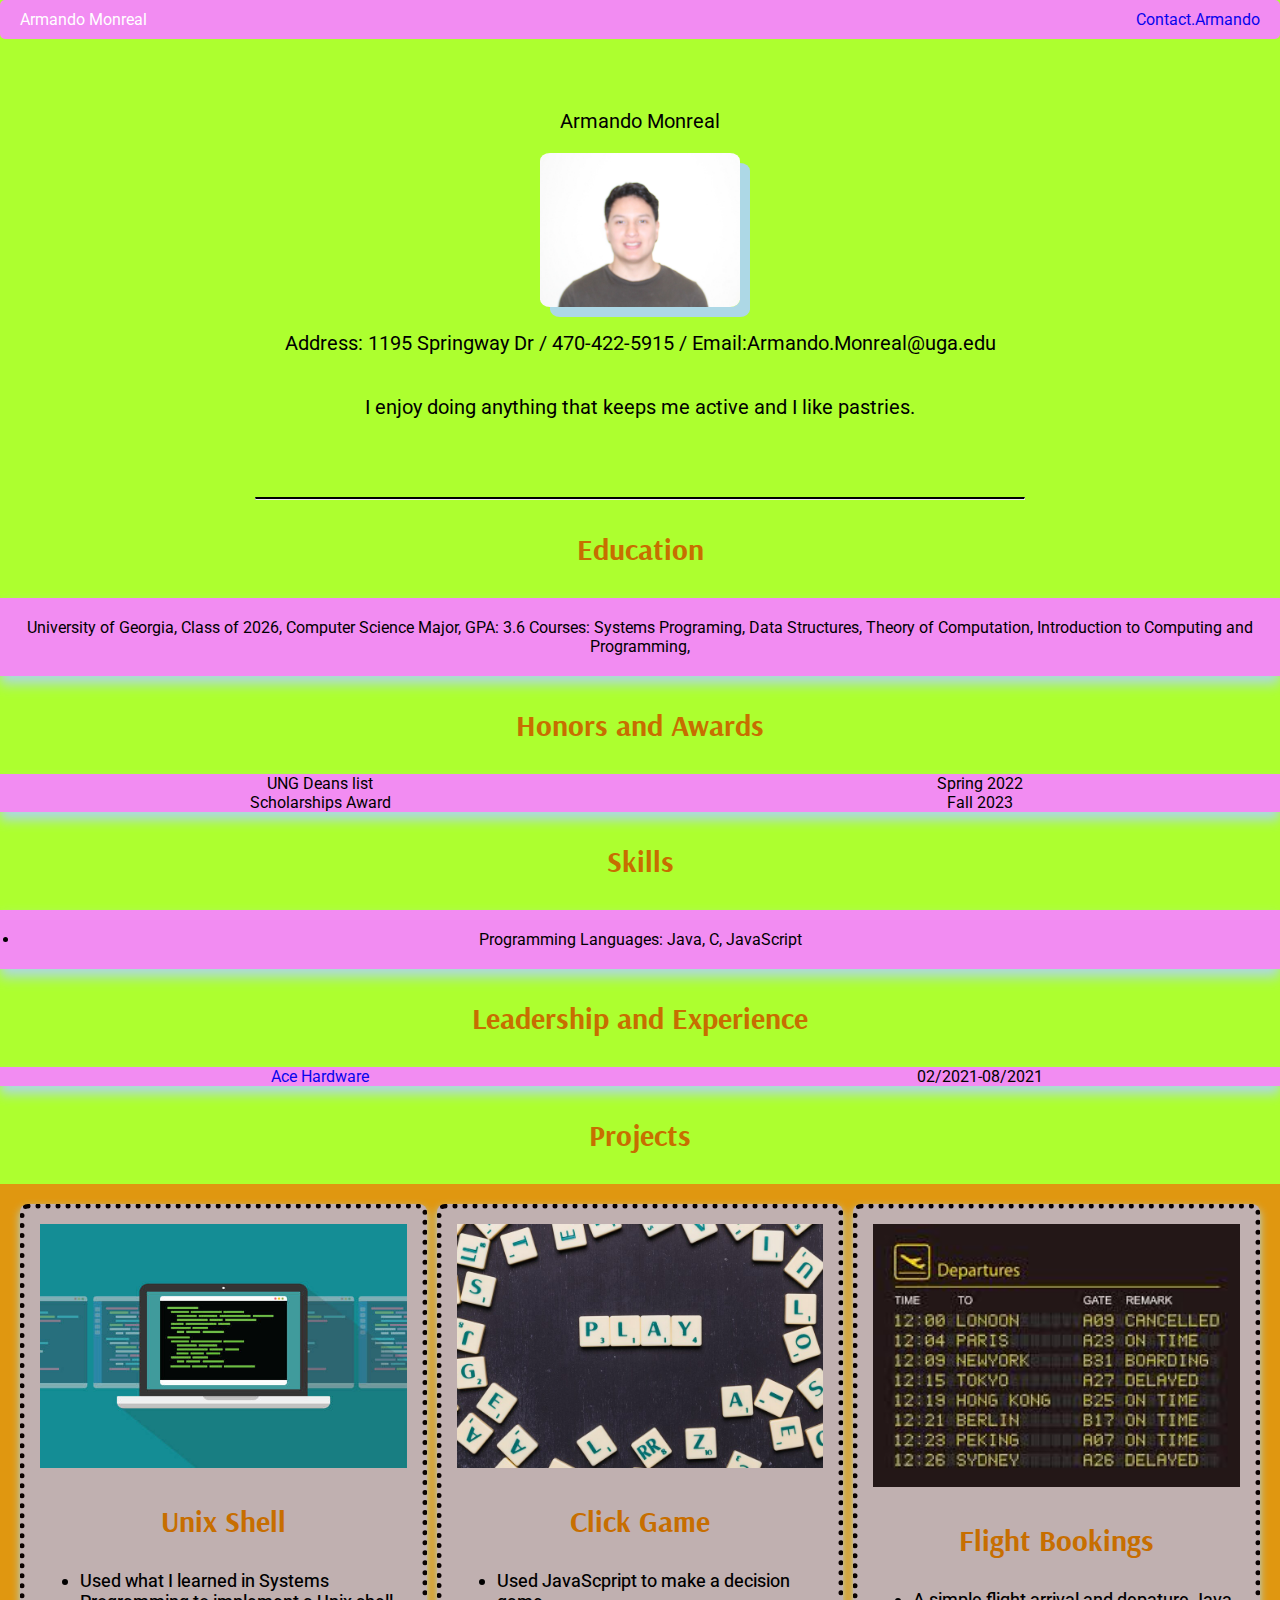
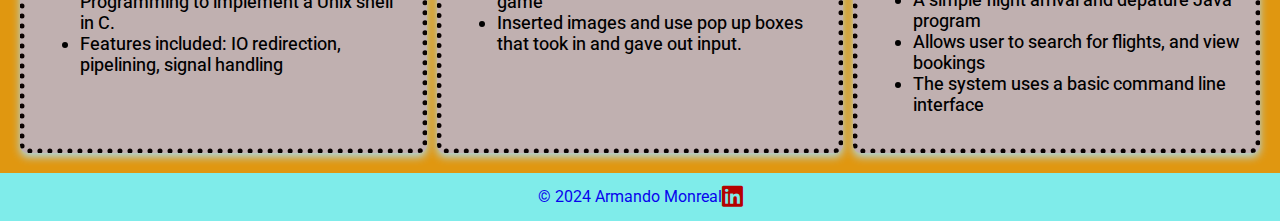
<file: index.html>
<!DOCTYPE html>
<html lang ="en">
    <head>
        <meta charset="UTF-8">
        <meta name="viewport" content="width=device-width, initial-scale=1.0">
    <title>Armando Monreal - Portfolio</title>
    <link rel="stylesheet" href="https://cdnjs.cloudflare.com/ajax/libs/font-awesome/6.0.0-beta3/css/all.min.css">
    <link rel="stylesheet" href="css/style.css">
    <link href="https://fonts.googleapis.com/css2?family=Roboto:wght@400;700&display=swap" rel="stylesheet">
    <link href="https://fonts.googleapis.com/css2?family=Arsenal:wght@400;700&display=swap" rel="stylesheet">
</head>
<body>

<div class="navbar">
<nav>
    <div class="name">Armando Monreal</div>
    
    <a href ="contact.html">Contact.Armando</a>

</nav>
</div>

<section class="splash"> 
    <p>Armando Monreal</p>
   <a href="contact.html">
    <img src = "images/headshot.jpg" alt="Armando Monreal" style="width:200px; height:auto;">
    </a>
    <p>Address: 1195 Springway Dr / 470-422-5915 / Email:Armando.Monreal@uga.edu</p>
    <p>I enjoy doing anything that keeps me active and I like pastries. </p>
</section>

<hr>

<section class="sections">
    <p class="title">Education</p>
    <p class="edu-box">University of Georgia, Class of 2026, Computer Science Major, GPA: 3.6 Courses: Systems Programing, Data Structures, Theory of Computation, Introduction to Computing and Programming,  </p>
</section>
<section class="sections">
    <p class="title">Honors and Awards</p>
    <dl>
        <dt>UNG Deans list</dt>
        <dd>Spring 2022</dd>
        <dt>Scholarships Award</dt>
        <dd>Fall 2023</dd>
    </dl>
</section>



<section class="sections">
    <p class ="title">Skills</p>
    <ul>
      <li>Programming Languages: Java, C, JavaScript</li>
    </ul>
</section>



<section class="sections">
    <p class="title">Leadership and Experience </p>
    <dl>
        <dt><a href="https://www.acehardware.com/?utm_source=google&utm_medium=cpc&gad_source=1&gclid=Cj0KCQjwz7C2BhDkARIsAA_SZKbk_JvUz1etiaeecGUREILXCfjMQuxs205le6yZF4TBRrUXVtTno8UaArC1EALw_wcB&gclsrc=aw.ds" target ="blank">Ace Hardware</a></dt>
        <dd>02/2021-08/2021</dd>
        
    </dl>

</section>



<p class ="title">Projects</p>
<div class="three-col">
    
    <div class="proj">
        <img src = "images/unix-shell.jpg" alt="Unix Project" style="width:100%; height:auto;">
    <p class="title">Unix Shell</p>
    <ul>
        <li>Used what I learned in Systems Programming to implement a Unix shell in C. </li>
        <li>Features included: IO redirection, pipelining, signal handling</li>
        
    </ul>
    </div>

    
    <div class="proj">
        <img src = "images/game.jpg" alt="Utophia Game" style="width:100%; height:auto;">
    <p class="title">Click Game</p>
    <ul>
        <li>Used JavaScpript to make a decision game</li>
        <li>Inserted images and use pop up boxes that took in and gave out input.</li>

    </ul>
</div>

<div class="proj">
    <img src = "images/flights.jpg" alt="Flight Chart" style="width:100%; height:auto;">
    <p class="title">Flight Bookings</p>
    <ul>
        <li>A simple flight arrival and depature Java program</li>
        <li>Allows user to search for flights, and view bookings</li>
        <li>The system uses a basic command line interface</li>

    </ul>
</div>
    
</div>

<div class="footbar">
<footer>
     
   <a href= "contact.html" >&copy; 2024 Armando Monreal</a>
   <a href="https://www.linkedin.com/in/armando-monreal-ba8669325/" target="_blank" style="font-size: 24px; color: #b50000;">
    <i class="fab fa-linkedin"></i>
    </a>
</footer>
</div>

</body>
</html>
</file>
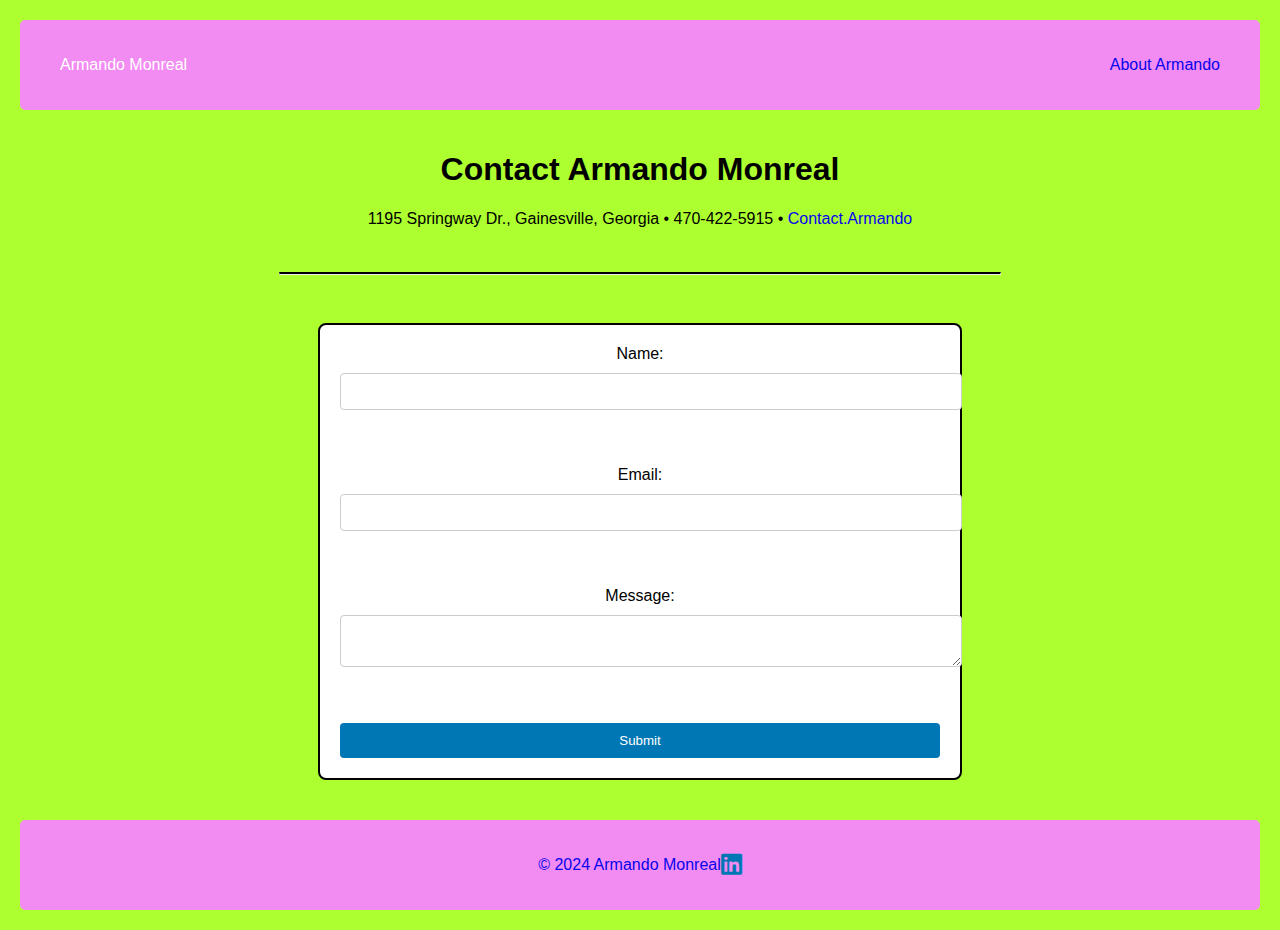
<file: contact.html>
<!DOCTYPE html>
<html lang="en">
<head>
    <meta charset="UTF-8">
    <meta name="viewport" content="width=device-width, initial-scale=1.0">
    <title>Armando Monreal</title>
    <link rel="stylesheet" href="https://cdnjs.cloudflare.com/ajax/libs/font-awesome/6.0.0-beta3/css/all.min.css">
    <link rel="stylesheet" href="css/style.css">
</head>
<body>

   <div class="container">
       <div class="navbar-contact">
           <nav>
               <p>Armando Monreal</p>
               <p><a href="index.html">About Armando</a></p>
           </nav>
       </div>

       <div class="content">
           <section>
               <h1>Contact Armando Monreal</h1>
               <p>1195 Springway Dr., Gainesville, Georgia &#8226; 470-422-5915 &#8226; <a href="mailto:Armando.Monreal@uga.edu">Contact.Armando</a></p>
           </section>

           <hr>

           <div class="form-container">
               <form action="mailto:Armando.Monreal@uga.edu" method="post">
                   <label for="name">Name:</label>
                   <input type="text" id="name" name="name"><br><br>
                   <label for="email">Email:</label>
                   <input type="email" id="email" name="email"><br><br>
                   <label for="message">Message:</label>
                   <textarea id="message" name="message"></textarea><br><br>
                   <input type="submit" value="Submit">
               </form>
           </div>
       </div>

       <div class="footbar-contact">
           <footer>
               <p><a href="index.html">&copy; 2024 Armando Monreal</a></p>
               <a href="https://www.linkedin.com/in/armando-monreal-ba8669325/" target="_blank" style="font-size: 24px; color: #0077B5;">
                   <i class="fab fa-linkedin"></i>
               </a>
           </footer>
       </div>
   </div>

</body>
</html>
</file>
<file: css/style.css>
body{
    margin: 0px;
    padding: 0px;
    border: 0px;
    font-family: "Roboto", sans-serif;
    background-color: greenyellow;
}


.navbar{
background-color:rgb(242, 140, 242);
border-radius: 5px;
border-color: purple;
color: white;
display: flex;
flex-direction: column;
}
nav{
    display: flex;
    justify-content: space-between;
    align-items: center;
    padding: 10px 20px;
}

.footbar{
    background-color: rgb(127, 236, 234);
    color:black;
    display: flex;
    flex-direction: column;
}

.splash{
    display: flex;
    flex-direction: column;
    align-items: center;
    justify-content: center;
    height: 50vh;
    text-align: center;
}

.splash p{
    font-family: "Roboto", sans-serif;
    font-size:20px;
    font-weight:400;

}
.splash img{
    width: 200px;
    height: auto;
    border-radius: 5%; 
    box-shadow: 10px 10px lightblue;
}
.splash a{
    text-decoration: none;
}

hr{
    width: 60%; 
    text-align: left;
    border-top: 2px solid black;
}

.title{
    font-family: "Arsenal", sans-serif;
    font-weight: 700;
    font-size: 30px;
    color: #C76E00;
    text-align: center;
}
a:link{
    color: rgb(8, 4, 237);
    background-color: transparent;
    text-decoration: none;
}

a:visited{
    color: rgb(214, 5, 5);
    background-color: transparent;

}
a:hover{
    color: green;
    background-color: transparent;
    text-decoration: none;
}

   .sections ul{
        background:rgb(242, 140, 242);
        padding: 20px;
        box-shadow: 0 8px 12px lightblue;
        text-align: center;
    }
    .sections dl{
        background: rgb(242, 140, 242);
        display: grid;
        grid-template-columns: 1fr 1fr;
        box-shadow: 0 8px 12px lightblue;
        text-align: center;
    }
    .edu-box{
        background-color: rgb(242, 140, 242);
        padding: 20px;
        box-shadow: 0 8px 12px lightblue;
        text-align: center;
    }

.three-col{
    background: rgb(224, 151, 16);
    display:grid;
    grid-template-columns: 1fr 1fr 1fr;
    column-gap: 10px;
    padding:20px;
    box-sizing: border-box;
}
.proj{
    justify-content: center;
    padding: 15px;
    font-size: 18px;
    font-weight: 450;
    border: 5px dotted #0a0202;
    border-radius: 8px;
    background-color: #c0b0b0;
    box-shadow: 0 4px 8px lightblue;
    transition: transform 0.3s ease;
}

.one-col{
    display:grid;
    grid-template-columns: 1fr;
    column-gap: 10px;
    padding:20px;
    box-sizing: border-box;
    justify-content: start; 
}
.one-col p{
    display: flex;
    flex-direction: column;
    align-items: center;
    box-sizing: border-box;
    background-color: rgb(242, 140, 242);
    padding: 20px;
    box-shadow: 0 8px 12px lightblue;
    text-align: center;
}

.content {
    display: grid;
    grid-template-columns: 1fr;
    grid-template-rows: auto auto;
    gap: 20px;
    text-align: center;
    width: 100%;
    max-width: 1200px;
}
.container {
    display: grid;
    grid-template-columns: 1fr;
    grid-template-rows: auto 1fr auto;
    gap: 20px;
    align-items: center;
    justify-items: center;
    padding: 20px;
    box-sizing: border-box;
}

.navbar-contact, .footbar-contact {
    background-color: rgb(242, 140, 242);
    border-radius: 5px;
    color: white;
    padding: 10px 20px;
    width: 100%; 
    max-width: 1200px; 
}
.form-container {
    display: flex;
    justify-content: center;
    align-items: center;
    padding: 20px;
}

form {
    display: grid;
    gap: 10px;
    padding: 20px;
    border: 2px solid black;
    border-radius: 8px;
    background-color: white;
    max-width: 600px; 
    width: 100%; 
}

input, textarea {
    width: 100%;
    padding: 10px;
    border-radius: 4px;
    border: 1px solid #ccc;
}

input[type="submit"] {
    background-color: #0077B5;
    color: white;
    border: none;
    cursor: pointer;
    padding: 10px;
    border-radius: 4px;
}

input[type="submit"]:hover {
    background-color: #005f8a; 
}

footer {
    display: flex;
    justify-content: center;
    align-items: center;
    padding: 10px 20px;
}
</file>
